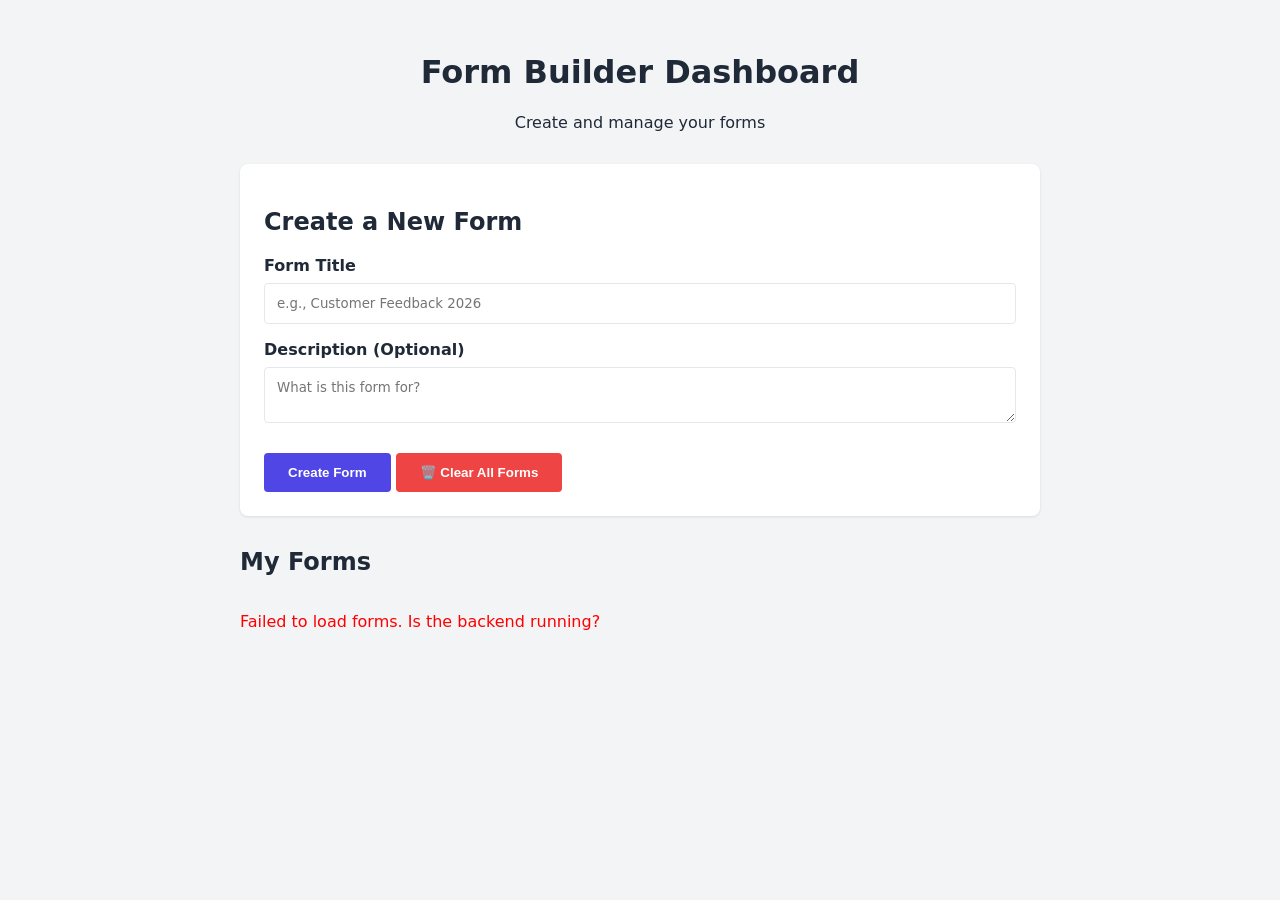
<file: client/index.html>
<!DOCTYPE html>
<html lang="en">
<head>
  <meta charset="UTF-8">
  <meta name="viewport" content="width=device-width, initial-scale=1.0">
  
  <title>Form Builder Dashboard</title>
  <link rel="stylesheet" href="style.css">
</head>
<body>
  <div class="container">
    <header>
      <h1>Form Builder Dashboard</h1>
      <p>Create and manage your forms</p>
    </header>

    <main>
      <section class="card">
        <h2>Create a New Form</h2>
        <form id="create-form">
          <div class="form-group">
            <label for="title">Form Title</label>
            <input type="text" id="title" placeholder="e.g., Customer Feedback 2026" required>
          </div>
          <div class="form-group">
            <label for="description">Description (Optional)</label>
            <textarea id="description" placeholder="What is this form for?"></textarea>
          </div>
          <button type="submit" class="btn">Create Form</button>
          <button id="clear-all-forms-btn" class="btn" style="background: #ef4444; margin-top: 10px;">
    🗑️ Clear All Forms
</button>
        </form>
      </section>

      <section>
        <h2>My Forms</h2>
        <div id="forms-list" class="forms-grid">
          <p>Loading forms...</p>
        </div>
      </section>
    </main>
  </div>

  <script src="app.js"></script>
</body>
</html>
</file>
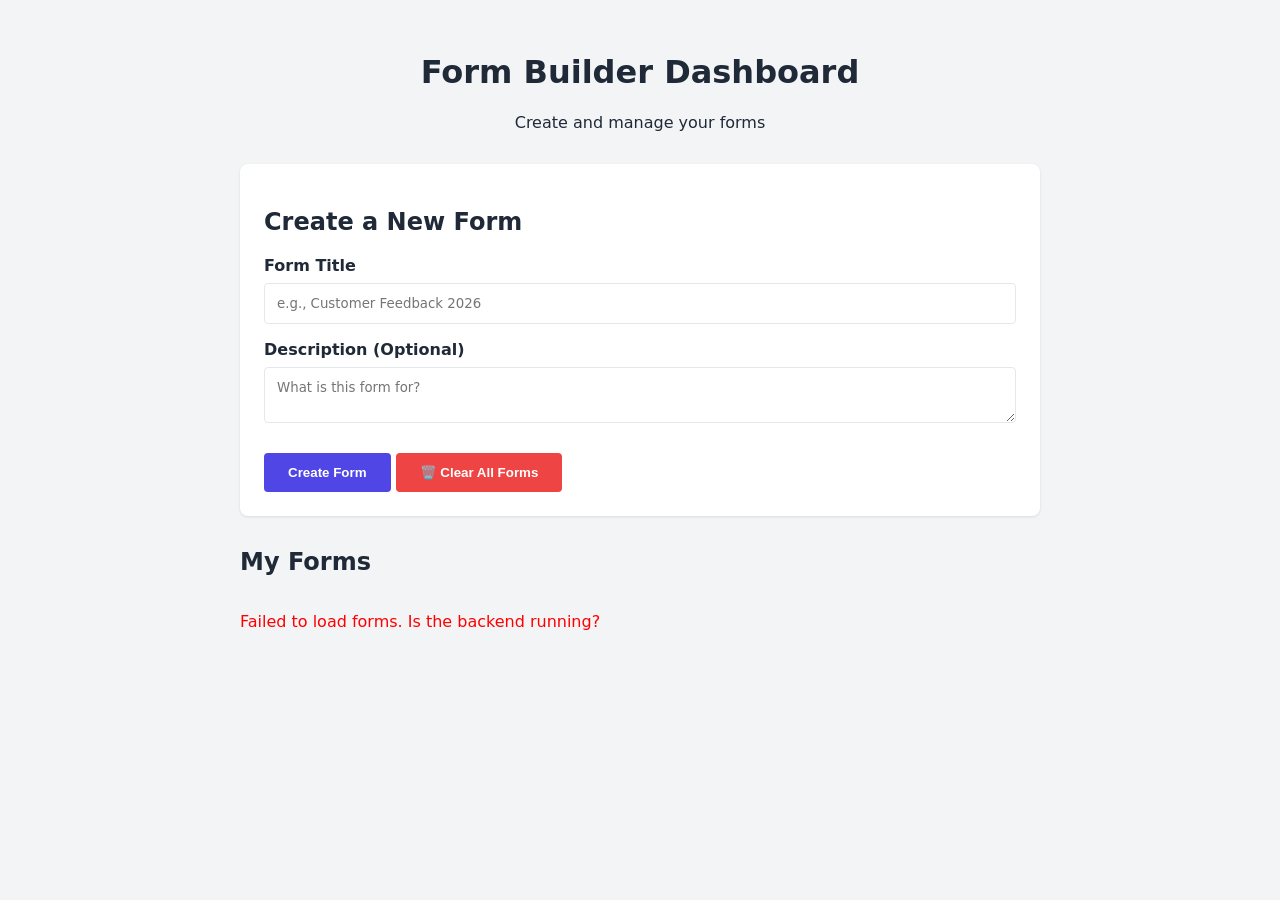
<file: client/builder.html>
<!DOCTYPE html>
<html lang="en">
<head>
  <meta charset="UTF-8">
  <meta name="viewport" content="width=device-width, initial-scale=1.0">
  <title>Form Editor</title>
  <link rel="stylesheet" href="style.css">
</head>
<body>
  <div class="container">
    
    <header>
      <div>
        <button class="btn" onclick="window.location.href='index.html'" style="margin-bottom: 1rem; background: #6b7280;">&larr; Back to Dashboard</button>
        <button class="btn" id="preview-btn" style="margin-bottom: 1rem; background: #10b981; margin-left: 10px;">View Public Form</button>
        <button class="btn" id="dashboard-btn" style="margin-bottom: 1rem; margin-left: 10px;">View Responses 📊</button>
      </div>
      <h1 id="form-title">Loading Form...</h1>
      <p id="form-description"></p>
      
      <div id="save-status" style="display: none; color: #10b981; font-weight: bold; font-size: 0.875rem; margin-top: 0.5rem; transition: opacity 0.3s;">
        ✓ Saved
      </div>
      <button class="btn" id="share-btn" style="background: #6366f1; margin-left: 10px;">
    🔗 Share Form
</button>
    </header>

    <main>
      <section id="questions-list">
        </section>

      <section class="card" style="margin-top: 2rem; border-top: 4px solid var(--primary-color);">
        <h2>Add a Question</h2>
        <form id="add-question-form">
          <div class="form-group">
            <label for="q-type">Question Type</label>
            <select id="q-type" required>
              <option value="short">Short Answer</option>
              <option value="paragraph">Paragraph</option>
              <option value="mcq">Multiple Choice</option>
              <option value="checkbox">Checkboxes</option>
            </select>
          </div>
          
          <div class="form-group">
            <label for="q-label">Question Text</label>
            <input type="text" id="q-label" placeholder="e.g., What is your favorite color?" required>
          </div>

          <div class="form-group" id="options-group" style="display: none;">
            <label for="q-options">Options (Comma separated)</label>
            <input type="text" id="q-options" placeholder="Red, Blue, Green">
            <small style="color: #6b7280;">Separate choices with a comma</small>
          </div>

          <div class="form-group" style="display: flex; align-items: center; gap: 0.5rem;">
            <input type="checkbox" id="q-required" style="width: auto;">
            <label for="q-required" style="margin: 0;">Required Question</label>
          </div>

          <button type="submit" class="btn">Add Question</button>
        </form>
      </section>
    </main>
  </div>

  <script src="builder.js"></script>
  
</body>
</html>
</file>
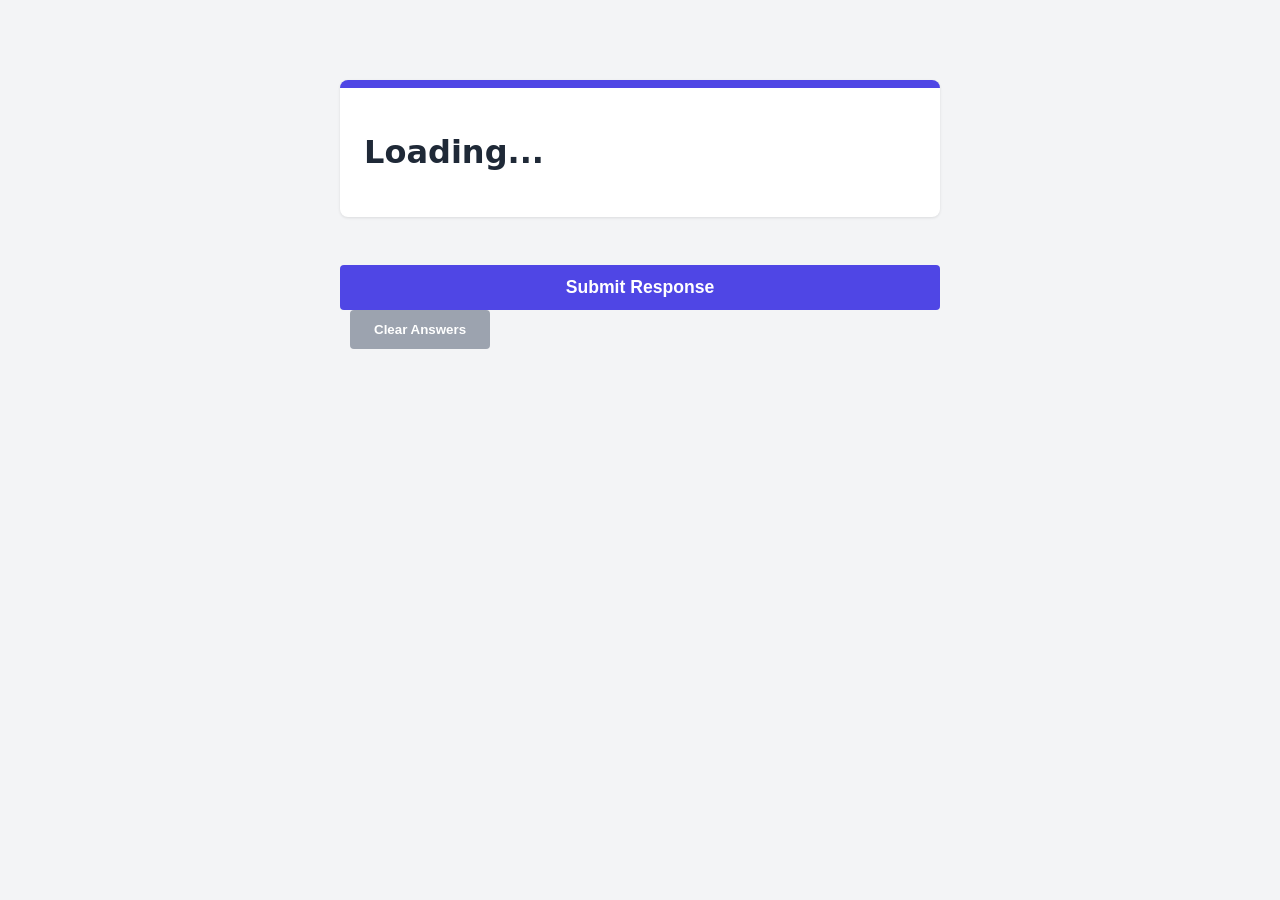
<file: client/form.html>
<!DOCTYPE html>
<html lang="en">
<head>
  <meta charset="UTF-8">
  <meta name="viewport" content="width=device-width, initial-scale=1.0">
  <title>Fill Out Form</title>
  <link rel="stylesheet" href="style.css">
</head>
<body>
  <div class="container" style="max-width: 600px; margin-top: 3rem;">
    <div class="card" style="border-top: 8px solid var(--primary-color);">
      <h1 id="public-title">Loading...</h1>
      <p id="public-description"></p>
    </div>

    <form id="public-form">
      <div id="public-questions-container">
        </div>
      
      <button type="submit" class="btn" id="submit-btn" style="width: 100%; margin-top: 1rem; font-size: 1.1rem;">Submit Response</button>
      <button type="button" id="clear-form-btn" class="btn" style="background: #9ca3af; margin-left: 10px;">
        Clear Answers
    </button>
    </form>

    <div id="success-message" class="card" style="display: none; text-align: center; margin-top: 2rem;">
      <h2>Thank you!</h2>
      <p>Your response has been recorded.</p>
    </div>
  </div>
  <script src="https://cdn.socket.io/4.7.2/socket.io.min.js"></script>
  <script src="form.js"></script>
</body>
</html>
</file>
<file: client/style.css>
:root {
  --primary-color: #4f46e5;
  --primary-hover: #4338ca;
  --bg-color: #f3f4f6;
  --card-bg: #ffffff;
  --text-color: #1f2937;
  --border-color: #e5e7eb;
}

body {
  font-family: system-ui, -apple-system, sans-serif;
  background-color: var(--bg-color);
  color: var(--text-color);
  margin: 0;
  padding: 2rem;
}

.container {
  max-width: 800px;
  margin: 0 auto;
}

header {
  margin-bottom: 2rem;
  text-align: center;
}

.card {
  background: var(--card-bg);
  padding: 1.5rem;
  border-radius: 8px;
  box-shadow: 0 1px 3px rgba(0,0,0,0.1);
  margin-bottom: 2rem;
}

.form-group {
  margin-bottom: 1rem;
}

label {
  display: block;
  font-weight: 600;
  margin-bottom: 0.5rem;
}

input, textarea {
  width: 100%;
  padding: 0.75rem;
  border: 1px solid var(--border-color);
  border-radius: 4px;
  box-sizing: border-box;
  font-family: inherit;
}

.btn {
  background-color: var(--primary-color);
  color: white;
  padding: 0.75rem 1.5rem;
  border: none;
  border-radius: 4px;
  cursor: pointer;
  font-weight: bold;
  transition: background-color 0.2s;
}

.btn:hover {
  background-color: var(--primary-hover);
}

.forms-grid {
  display: grid;
  gap: 1rem;
}

.form-card {
  background: var(--card-bg);
  padding: 1rem;
  border-radius: 8px;
  border: 1px solid var(--border-color);
  display: flex;
  justify-content: space-between;
  align-items: center;
}

.form-card h3 {
  margin: 0 0 0.25rem 0;
}

.form-card p {
  margin: 0;
  color: #6b7280;
  font-size: 0.875rem;
}
.draggable-card.dragging {
  opacity: 0.5;
  border: 2px dashed #4f46e5;
  background-color: #f3f4f6;
}
/* Make inline inputs look like text until clicked */
.inline-edit, .option-edit {
  border: 1px solid transparent;
  background: transparent;
  width: 100%;
  padding: 4px;
  outline: none;
  border-radius: 4px;
  transition: all 0.2s;
}

.inline-edit:focus, .option-edit:focus {
  border: 1px solid #d1d5db;
  background: #fff;
  box-shadow: 0 0 0 3px rgba(79, 70, 229, 0.1);
}

.dragging {
  opacity: 0.5;
  border: 2px dashed #4f46e5 !important;
}
</file>
